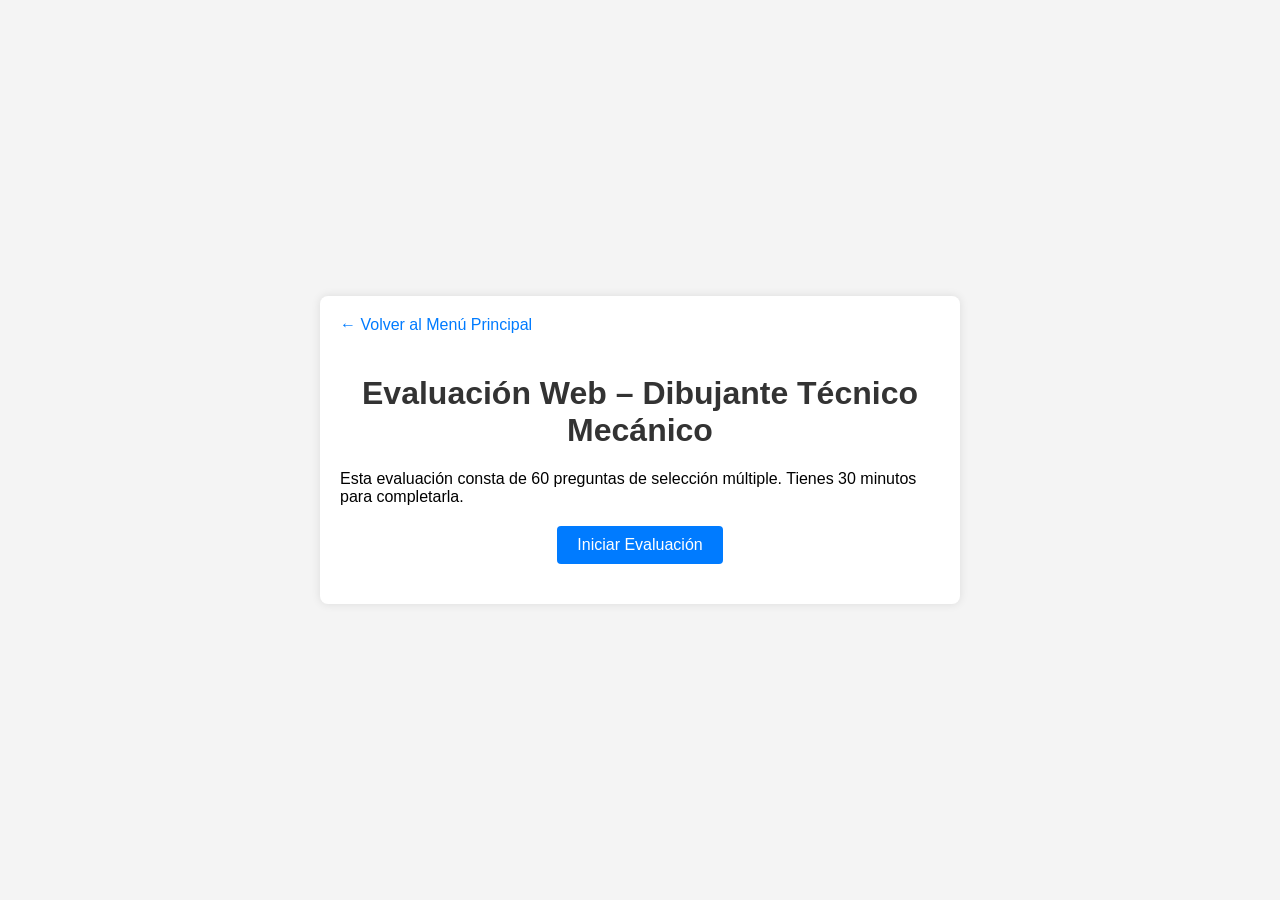
<file: cuestionario.html>
<!DOCTYPE html>
<html lang="es">
<head>
  <meta charset="UTF-8">
  <meta name="viewport" content="width=device-width, initial-scale=1.0">
  <title>Evaluación Web – Dibujante Técnico Mecánico</title>
  <style>
    body {
      font-family: Arial, sans-serif;
      background-color: #f4f4f4;
      margin: 0;
      padding: 0;
      display: flex;
      justify-content: center;
      align-items: center;
      height: 100vh;
    }
    .container {
      width: 90%;
      max-width: 600px;
      background: white;
      padding: 20px;
      border-radius: 8px;
      box-shadow: 0 0 10px rgba(0,0,0,0.1);
    }
    h1 {
      text-align: center;
      color: #333;
    }
    button {
      display: block;
      margin: 20px auto;
      padding: 10px 20px;
      font-size: 16px;
      cursor: pointer;
      background-color: #007BFF;
      color: white;
      border: none;
      border-radius: 4px;
    }
    button:hover {
      background-color: #0056b3;
    }
    a.back {
      display: inline-block;
      margin-bottom: 20px;
      color: #007BFF;
      text-decoration: none;
    }
    a.back:hover {
      text-decoration: underline;
    }
    .option {
      display: block;
      margin-bottom: 10px;
      padding: 10px;
      background-color: #e0e0e0; /* Fondo gris claro */
      color: #333; /* Texto oscuro */
      border-radius: 4px;
      cursor: pointer;
    }
    .option:hover {
      background-color: #d0d0d0; /* Gris más oscuro al pasar el mouse */
    }
    .selected {
      background-color: #003d7a; /* Azul oscuro */
      color: white; /* Texto blanco */
    }
    .correct {
      background-color: #28a745 !important; /* Verde */
      color: white !important;
    }
    .incorrect {
      background-color: #dc3545 !important; /* Rojo */
      color: white !important;
    }
    #progress-bar {
      width: 100%;
      background-color: #e0e0e0;
      border-radius: 4px;
      margin-bottom: 10px;
    }
    #progress {
      width: 0%;
      height: 10px;
      background-color: #007BFF;
      border-radius: 4px;
      transition: width 0.3s;
    }
    #timer {
      text-align: right;
      margin-bottom: 10px;
      font-weight: bold;
    }
    #result-container h2, #result-container p {
      text-align: center;
    }
    #review-list {
      list-style-type: none;
      padding: 0;
    }
    .review-item {
      padding: 8px;
      margin: 4px 0;
      background-color: #f9f9f9;
      border-radius: 4px;
    }
  </style>
</head>
<body>
  <div class="container">
    <a href="index.html" class="back">← Volver al Menú Principal</a>

    <h1>Evaluación Web – Dibujante Técnico Mecánico</h1>
    <p>Esta evaluación consta de 60 preguntas de selección múltiple. Tienes 30 minutos para completarla.</p>
    <button id="start-btn">Iniciar Evaluación</button>

    <div id="quiz-container" style="display:none;">
      <div id="progress-bar">
        <div id="progress"></div>
      </div>
      <div id="timer">Tiempo restante: <span id="time-left">30:00</span></div>

      <div id="question-container">
        <h2 id="question-text"></h2>
        <div id="options-container"></div>
        <button id="next-btn">Siguiente</button>
      </div>

      <div id="result-container" style="display:none;">
        <h2>Resultado Final</h2>
        <p id="score-text"></p>
        <p id="status-text"></p>
        <div id="answers-review">
          <h3>Resumen de respuestas:</h3>
          <ul id="review-list"></ul>
        </div>
        <button id="restart-btn">Reiniciar Evaluación</button>
      </div>
    </div>
  </div>
  <script>
    const startBtn = document.getElementById('start-btn');
    const quizContainer = document.getElementById('quiz-container');
    const questionContainer = document.getElementById('question-container');
    const resultContainer = document.getElementById('result-container');
    const questionText = document.getElementById('question-text');
    const optionsContainer = document.getElementById('options-container');
    const nextBtn = document.getElementById('next-btn');
    const scoreText = document.getElementById('score-text');
    const statusText = document.getElementById('status-text');
    const restartBtn = document.getElementById('restart-btn');
    const progressBar = document.getElementById('progress');
    const timerDisplay = document.getElementById('time-left');
    const reviewList = document.getElementById('review-list');

    let currentQuestionIndex;
    let score;
    let userAnswers = [];
    let timer;
    let timeLeft = 30 * 60; // 30 minutos en segundos

    // Banco de 60 preguntas
    const questions = [
      {
        pregunta: "¿Cuál es la función principal de un dibujante técnico en la operación minera?",
        opciones: ["A) Operar máquinas", "B) Elaborar y actualizar planos técnicos", "C) Supervisar turnos", "D) Gestionar contratos"],
        respuesta_correcta: "B",
        categoria: "Básicos"
      },
      {
        pregunta: "¿Con qué área se coordina habitualmente un dibujante técnico para recibir requerimientos de planos?",
        opciones: ["A) Recursos humanos", "B) Mantenimiento o ingeniería", "C) Logística", "D) Finanzas"],
        respuesta_correcta: "B",
        categoria: "Básicos"
      },
      {
        pregunta: "¿Qué tipo de sistema se utiliza comúnmente para gestionar la trazabilidad de planos en minería?",
        opciones: ["A) SAP", "B) Word", "C) Excel", "D) PowerPoint"],
        respuesta_correcta: "A",
        categoria: "Técnicos"
      },
      {
        pregunta: "¿Qué información revisa habitualmente un dibujante para definir el alcance de un paquete de planos?",
        opciones: ["A) Costos históricos", "B) Procedimientos, P&IDs, órdenes de trabajo", "C) Horarios de turno", "D) Listas de asistencia"],
        respuesta_correcta: "B",
        categoria: "Técnicos"
      },
      {
        pregunta: "¿Qué debe hacerse antes de iniciar un levantamiento en terreno?",
        opciones: ["A) Avisar al cliente", "B) Verificar EPP y permisos", "C) Comprar herramientas", "D) Imprimir planos"],
        respuesta_correcta: "B",
        categoria: "Normativos"
      },
      {
        pregunta: "¿Qué debe hacerse si se encuentra una discrepancia entre el plano y la realidad en terreno?",
        opciones: ["A) Ignorarla", "B) Registrarla y evaluarla", "C) Cambiar el plano sin revisión", "D) Esperar a que otro lo vea"],
        respuesta_correcta: "B",
        categoria: "Técnicos"
      },
      {
        pregunta: "¿Qué tipo de planos incluyen representaciones de tuberías, válvulas y controles del proceso?",
        opciones: ["A) Planos arquitectónicos", "B) P&ID", "C) Planos civiles", "D) Planos eléctricos"],
        respuesta_correcta: "B",
        categoria: "Técnicos"
      },
      {
        pregunta: "¿Cuál es la finalidad del control de versiones en planos técnicos?",
        opciones: ["A) Aumentar archivos", "B) Garantizar trazabilidad e integridad", "C) Hacer copias de seguridad", "D) Comprimir archivos"],
        respuesta_correcta: "B",
        categoria: "Técnicos"
      },
      {
        pregunta: "¿Qué es un plano isométrico?",
        opciones: ["A) Vista en 2D", "B) Vista 3D simplificada de tuberías", "C) Plano de planta", "D) Plano de fachada"],
        respuesta_correcta: "B",
        categoria: "Básicos"
      },
      {
        pregunta: "¿Qué herramienta se puede usar para medir distancias en terreno durante un levantamiento?",
        opciones: ["A) Solo cinta métrica", "B) Estación total, cinta, láser", "C) Solo planos", "D) Solo papel"],
        respuesta_correcta: "B",
        categoria: "Técnicos"
      },
      {
        pregunta: "¿Cuál es el propósito de una capa (layer) en CAD?",
        opciones: ["A) Cambiar color", "B) Organizar información gráfica", "C) Aumentar tamaño", "D) Decorar dibujo"],
        respuesta_correcta: "B",
        categoria: "Técnicos"
      },
      {
        pregunta: "¿Qué debe hacerse antes de actualizar un archivo CAD?",
        opciones: ["A) Guardar en la nube", "B) Verificar versión y respaldar", "C) Imprimirlo", "D) Enviar por correo"],
        respuesta_correcta: "B",
        categoria: "Técnicos"
      },
      {
        pregunta: "¿Qué debe hacerse al terminar un levantamiento en terreno?",
        opciones: ["A) Irse sin más", "B) Comparar con planos anteriores y registrar discrepancias", "C) Tomar fotos", "D) Firmar planos"],
        respuesta_correcta: "B",
        categoria: "Técnicos"
      },
      {
        pregunta: "¿Qué es PLM?",
        opciones: ["A) Plan de Lectura Mecánica", "B) Gestión del Ciclo de Vida del Producto", "C) Proceso de Levantamiento Minero", "D) Plan de Mantenimiento"],
        respuesta_correcta: "B",
        categoria: "Técnicos"
      },
      {
        pregunta: "¿Qué es un modelo BIM?",
        opciones: ["A) Sistema de calidad", "B) Modelo 3D de información del edificio", "C) Método de pintura", "D) Norma de dibujo"],
        respuesta_correcta: "B",
        categoria: "Técnicos"
      },
      {
        pregunta: "¿Qué sistema internacional de unidades se usa en ingeniería?",
        opciones: ["A) Imperial", "B) SI", "C) Técnico", "D) Binario"],
        respuesta_correcta: "B",
        categoria: "Técnicos"
      },
      {
        pregunta: "¿Qué debe hacerse si una medición está fuera de tolerancia?",
        opciones: ["A) Ignorarla", "B) Registrarla y reportarla", "C) Ajustarla manualmente", "D) Volver a medir sin registrar"],
        respuesta_correcta: "B",
        categoria: "Técnicos"
      },
      {
        pregunta: "¿Qué sistema se usa comúnmente para reportar mediciones en minería?",
        opciones: ["A) Correo personal", "B) SAP u otro sistema ERP", "C) WhatsApp", "D) Cartelera"],
        respuesta_correcta: "B",
        categoria: "Técnicos"
      },
      {
        pregunta: "¿Qué es la repetibilidad en metrología?",
        opciones: ["A) Medir con diferentes instrumentos", "B) Obtener resultados similares bajo mismas condiciones", "C) Cambiar método", "D) Medir una vez"],
        respuesta_correcta: "B",
        categoria: "Técnicos"
      },
      {
        pregunta: "¿Qué debe hacerse antes de iniciar una medición?",
        opciones: ["A) Comenzar sin preparación", "B) Verificar estado del instrumento y calibración", "C) Solo revisar batería", "D) Guardar instrumento"],
        respuesta_correcta: "B",
        categoria: "Técnicos"
      },
      {
        pregunta: "¿Qué es la calibración de un instrumento?",
        opciones: ["A) Limpiarlo", "B) Comparar con un patrón de referencia", "C) Guardarlo", "D) Cambiar color"],
        respuesta_correcta: "B",
        categoria: "Técnicos"
      },
      {
        pregunta: "¿Qué significa trazabilidad en metrología?",
        opciones: ["A) Seguir a operarios", "B) Relación con patrones nacionales/internacionales", "C) Registrar veces usado", "D) Imprimir etiquetas"],
        respuesta_correcta: "B",
        categoria: "Técnicos"
      },
      {
        pregunta: "¿Qué tipo de desgaste se evalúa frecuentemente con metrología?",
        opciones: ["A) Visual", "B) Dimensional", "C) De color", "D) De sonido"],
        respuesta_correcta: "B",
        categoria: "Técnicos"
      },
      {
        pregunta: "¿Qué es la comprobación de mediciones?",
        opciones: ["A) Medir solo una vez", "B) Verificar validez del resultado", "C) Solo revisar instrumento", "D) Guardar valor"],
        respuesta_correcta: "B",
        categoria: "Técnicos"
      },
      {
        pregunta: "¿Cuál es el propósito de medir tolerancias?",
        opciones: ["A) Aumentar tamaño", "B) Asegurar que el componente funcione", "C) Cambiar material", "D) Reducir velocidad"],
        respuesta_correcta: "B",
        categoria: "Técnicos"
      },
      {
        pregunta: "¿Qué debe incluirse en el registro de una medición?",
        opciones: ["A) Solo el valor", "B) Fecha, responsable, valor, instrumento y condiciones", "C) Solo nombre del equipo", "D) Solo turno"],
        respuesta_correcta: "B",
        categoria: "Técnicos"
      },
      {
        pregunta: "¿Qué relación existe entre metrología y mantenimiento?",
        opciones: ["A) No tienen relación", "B) Evalúa estado de equipos", "C) Solo se usa en ventas", "D) Solo en talleres"],
        respuesta_correcta: "B",
        categoria: "Técnicos"
      },
      {
        pregunta: "¿Qué es un ART?",
        opciones: ["A) Análisis de Riesgos del Trabajo", "B) Accidente Realizado en Turno", "C) Área de Reparación Temporal", "D) Acción Responsable de Turno"],
        respuesta_correcta: "A",
        categoria: "Normativos"
      },
      {
        pregunta: "¿Qué significa DS 132?",
        opciones: ["A) Documento de seguridad", "B) Decreto Supremo de Seguridad Minera", "C) Documento de sistema", "D) Departamento de salud"],
        respuesta_correcta: "B",
        categoria: "Normativos"
      },
      {
        pregunta: "¿Cuál es la función del EPP?",
        opciones: ["A) Proteger ropa", "B) Proteger al trabajador de riesgos", "C) Solo para apariencia", "D) Registrar horas"],
        respuesta_correcta: "B",
        categoria: "Normativos"
      },
      {
        pregunta: "¿Qué es un FRM?",
        opciones: ["A) Factor de Riesgo Mínimo", "B) Factor de Riesgo Crítico", "C) Fondo de Riesgo Minero", "D) Formulario de Riesgo Mensual"],
        respuesta_correcta: "B",
        categoria: "Normativos"
      },
      {
        pregunta: "¿Qué debe hacerse si se detecta una condición insegura?",
        opciones: ["A) Continuar trabajando", "B) Detener la tarea y notificar", "C) Esperar accidente", "D) Decirlo al final del día"],
        respuesta_correcta: "B",
        categoria: "Normativos"
      },
      {
        pregunta: "¿Qué es un espacio confinado?",
        opciones: ["A) Lugar con mucha luz", "B) Área con ventilación limitada y posibles riesgos", "C) Lugar amplio", "D) Solo baño"],
        respuesta_correcta: "B",
        categoria: "Normativos"
      },
      {
        pregunta: "¿Qué es un near miss?",
        opciones: ["A) Error grave", "B) Incidente que pudo haber causado daño", "C) Accidente leve", "D) Descanso"],
        respuesta_correcta: "B",
        categoria: "Normativos"
      },
      {
        pregunta: "¿Qué debe hacerse en caso de una emergencia?",
        opciones: ["A) Quedarse quieto", "B) Seguir el plan de emergencia", "C) Salir corriendo sin aviso", "D) Esperar a que otros actúen"],
        respuesta_correcta: "B",
        categoria: "Normativos"
      },
      {
        pregunta: "¿Qué es ISO 45001?",
        opciones: ["A) Sistema de calidad", "B) Sistema de seguridad y salud ocupacional", "C) Sistema ambiental", "D) Sistema financiero"],
        respuesta_correcta: "B",
        categoria: "Normativos"
      },
      {
        pregunta: "¿Qué debe hacerse al recibir una orden de trabajo?",
        opciones: ["A) Comenzar sin leer", "B) Leerla, aclarar dudas y evaluar riesgos", "C) Solo firmarla", "D) Entregarla a otro"],
        respuesta_correcta: "B",
        categoria: "Normativos"
      },
      {
        pregunta: "¿Qué significa ISO 14001?",
        opciones: ["A) Sistema de calidad", "B) Sistema de gestión ambiental", "C) Sistema de seguridad", "D) Sistema de logística"],
        respuesta_correcta: "B",
        categoria: "Normativos"
      },
      {
        pregunta: "¿Cómo se debe manejar la disposición de aceites usados?",
        opciones: ["A) Tirar en drenaje", "B) Disponer en contenedores certificados", "C) Mezclar con otros", "D) Dejar en taller"],
        respuesta_correcta: "B",
        categoria: "Normativos"
      },
      {
        pregunta: "¿Qué es una buena práctica de eficiencia energética?",
        opciones: ["A) Dejar equipos prendidos", "B) Apagar equipos innecesarios", "C) Usar bombillas tradicionales", "D) Aumentar consumo"],
        respuesta_correcta: "B",
        categoria: "Normativos"
      },
      {
        pregunta: "¿Qué debe hacerse si se detecta un derrame de sustancia peligrosa?",
        opciones: ["A) Limpiar si es pequeño", "B) Seguir procedimiento de contingencia", "C) Dejar para otro turno", "D) Ignorarlo"],
        respuesta_correcta: "B",
        categoria: "Normativos"
      },
      {
        pregunta: "¿Qué es la clasificación de residuos?",
        opciones: ["A) Agrupar por tamaño", "B) Separar según su naturaleza y tratamiento", "C) Poner todos juntos", "D) Solo guardar"],
        respuesta_correcta: "B",
        categoria: "Normativos"
      },
      {
        pregunta: "¿Qué significa NCh 3262?",
        opciones: ["A) Norma de calidad", "B) Norma de equidad y no discriminación", "C) Norma de dibujo técnico", "D) Norma de seguridad"],
        respuesta_correcta: "B",
        categoria: "Normativos"
      },
      {
        pregunta: "¿Qué debe hacerse para proteger los recursos hídricos en la operación?",
        opciones: ["A) Usar sin control", "B) Implementar buenas prácticas de uso eficiente", "C) Solo monitorear caudal", "D) Aumentar consumo"],
        respuesta_correcta: "B",
        categoria: "Normativos"
      },
      {
        pregunta: "¿Qué tipo de residuos deben separarse en la operación minera?",
        opciones: ["A) Solo los grandes", "B) Todos según clasificación", "C) Solo electrónicos", "D) Solo de oficina"],
        respuesta_correcta: "B",
        categoria: "Normativos"
      },
      {
        pregunta: "¿Qué es un plan de contingencia ambiental?",
        opciones: ["A) Plan para aumentar producción", "B) Plan para responder a emergencias ambientales", "C) Plan de vacaciones", "D) Plan de compras"],
        respuesta_correcta: "B",
        categoria: "Normativos"
      },
      {
        pregunta: "¿Qué debe hacerse al notar un impacto ambiental?",
        opciones: ["A) No hacer nada", "B) Comunicar a supervisión y seguir protocolos", "C) Solo tomar foto", "D) Esperar que desaparezca"],
        respuesta_correcta: "B",
        categoria: "Normativos"
      },
      {
        pregunta: "¿Qué debe hacerse para planificar la elaboración de un paquete de planos?",
        opciones: ["A) Solo dibujar", "B) Definir hitos, recursos, revisiones y responsables", "C) Solo revisar", "D) No es necesario planificar"],
        respuesta_correcta: "B",
        categoria: "Técnicos"
      },
      {
        pregunta: "¿Qué debe incluir un informe de prefactibilidad documental?",
        opciones: ["A) Solo imágenes", "B) Perfil técnico, costos, tiempos y riesgos", "C) Solo planos nuevos", "D) Opinión personal"],
        respuesta_correcta: "B",
        categoria: "Técnicos"
      },
      {
        pregunta: "¿Cómo se debe validar los requerimientos con el cliente interno?",
        opciones: ["A) No es necesario", "B) Compartir borradores y confirmar expectativas", "C) Solo enviar correo", "D) Validar solo con jefe"],
        respuesta_correcta: "B",
        categoria: "Técnicos"
      },
      {
        pregunta: "¿Qué aspectos verifica en terreno antes de dar por válido un levantamiento?",
        opciones: ["A) Solo que esté limpio", "B) Que coincida con planos y esté seguro", "C) Solo iluminación", "D) Solo temperatura"],
        respuesta_correcta: "B",
        categoria: "Técnicos"
      },
      {
        pregunta: "¿Qué criterios aplica para nombrar archivos actualizados?",
        opciones: ["A) Al azar", "B) Usar nomenclatura estandarizada", "C) Solo fecha", "D) Solo número"],
        respuesta_correcta: "B",
        categoria: "Técnicos"
      },
      {
        pregunta: "¿Cómo verifica la repetibilidad de un resultado de medición?",
        opciones: ["A) Medir solo una vez", "B) Repetir medición y comparar resultados", "C) Solo revisar instrumento", "D) Asumir que es correcto"],
        respuesta_correcta: "B",
        categoria: "Técnicos"
      },
      {
        pregunta: "¿Qué debe hacerse si un resultado de medición no coincide con lo esperado?",
        opciones: ["A) Ignorarlo", "B) Investigar causa y reportar", "C) Cambiar valor", "D) Volver a medir sin registrar"],
        respuesta_correcta: "B",
        categoria: "Técnicos"
      },
      {
        pregunta: "¿Qué tipo de medición evalúa desalineaciones?",
        opciones: ["A) Dimensional", "B) Geométrica", "C) Solo visual", "D) Solo temperatura"],
        respuesta_correcta: "B",
        categoria: "Técnicos"
      },
      {
        pregunta: "¿Qué herramienta se usa comúnmente para evaluar desgaste dimensional?",
        opciones: ["A) Cámara", "B) Pie de metro, micrómetro", "C) Termómetro", "D) Cronómetro"],
        respuesta_correcta: "B",
        categoria: "Técnicos"
      },
      {
        pregunta: "¿Qué debe hacerse para asegurar que la medición no se vea afectada por condiciones del entorno?",
        opciones: ["A) No importa el entorno", "B) Verificar condiciones de estabilidad y ambiente", "C) Medir rápido", "D) Usar cualquier lugar"],
        respuesta_correcta: "B",
        categoria: "Técnicos"
      },
      {
        pregunta: "¿Qué tipo de análisis se usa para evaluar esfuerzos en piezas?",
        opciones: ["A) Análisis de mercado", "B) Análisis de elementos finitos", "C) Análisis de costo", "D) Análisis de tiempo"],
        respuesta_correcta: "B",
        categoria: "Técnicos"
      },
      {
        pregunta: "¿Qué debe hacerse para asegurar que la modificación de un plano no afecte otros relacionados?",
        opciones: ["A) No es necesario", "B) Validar compatibilidad con otros planos", "C) Solo revisar uno", "D) Solo notificar"],
        respuesta_correcta: "B",
        categoria: "Técnicos"
      },
      {
        pregunta: "¿Cómo se deja trazabilidad de un cambio en un plano?",
        opciones: ["A) No es necesario", "B) Registrar en sistema con fecha y responsable", "C) Solo avisar verbalmente", "D) Solo en papel"],
        respuesta_correcta: "B",
        categoria: "Técnicos"
      }
    ];

    startBtn.addEventListener('click', startQuiz);

    function startTimer() {
      timer = setInterval(() => {
        timeLeft--;
        const minutes = Math.floor(timeLeft / 60);
        const seconds = timeLeft % 60;
        timerDisplay.textContent = `${minutes.toString().padStart(2, '0')}:${seconds.toString().padStart(2, '0')}`;

        if (timeLeft <= 0) {
          clearInterval(timer);
          finishQuizByTimeout();
        }
      }, 1000);
    }

    function startQuiz() {
      startBtn.style.display = 'none';
      quizContainer.style.display = 'block';
      currentQuestionIndex = 0;
      score = 0;
      userAnswers = [];
      timeLeft = 30 * 60;
      startTimer();
      showQuestion();
    }

    function updateProgressBar() {
      const progressPercent = ((currentQuestionIndex + 1) / questions.length) * 100;
      progressBar.style.width = `${progressPercent}%`;
    }

    function showQuestion() {
      resetState();
      const currentQuestion = questions[currentQuestionIndex];
      questionText.textContent = currentQuestion.pregunta;

      currentQuestion.opciones.forEach((opcion, index) => {
        const button = document.createElement('button');
        button.classList.add('option');
        button.textContent = opcion;
        button.dataset.answer = opcion.charAt(0); // A, B, C o D
        button.addEventListener('click', selectAnswer);
        optionsContainer.appendChild(button);
      });

      updateProgressBar();
    }

    function resetState() {
      while (optionsContainer.firstChild) {
        optionsContainer.removeChild(optionsContainer.firstChild);
      }
      nextBtn.style.display = 'none';
    }

    function selectAnswer(e) {
      const selectedButton = e.target;
      const answer = selectedButton.dataset.answer;

      Array.from(optionsContainer.children).forEach(button => {
        button.classList.remove('selected');
        if (button.dataset.answer === answer) {
          button.classList.add('selected');
        }
      });

      userAnswers.push(answer);

      nextBtn.style.display = 'block';
    }

    nextBtn.addEventListener('click', () => {
      const currentQuestion = questions[currentQuestionIndex];
      if (userAnswers[userAnswers.length - 1] === currentQuestion.respuesta_correcta) {
        score++;
      }

      currentQuestionIndex++;
      if (currentQuestionIndex < questions.length) {
        showQuestion();
      } else {
        clearInterval(timer);
        showResult();
      }
    });

    function finishQuizByTimeout() {
      questionContainer.style.display = 'none';
      resultContainer.style.display = 'block';

      scoreText.textContent = "La evaluación ha terminado por tiempo.";
      statusText.textContent = "⏰ Tiempo agotado.";
      statusText.style.color = '#ff6600';

      reviewList.innerHTML = '';
      questions.forEach((q, i) => {
        const li = document.createElement('li');
        li.classList.add('review-item');
        const userAns = userAnswers[i] || 'No respondida';
        const isCorrect = userAns === q.respuesta_correcta;
        li.innerHTML = `
          <strong>P${i+1}:</strong> ${q.pregunta}<br>
          Tu respuesta: ${userAns} - Correcta: ${q.respuesta_correcta} 
          <span style="color:${isCorrect ? 'green' : 'red'}">${isCorrect ? '✔' : '✘'}</span>
        `;
        reviewList.appendChild(li);
      });
    }

    function showResult() {
      questionContainer.style.display = 'none';
      resultContainer.style.display = 'block';

      const percentage = Math.round((score / questions.length) * 100);
      scoreText.textContent = `Obtuviste ${score} de ${questions.length} (${percentage}%)`;

      if (percentage >= 70) {
        statusText.textContent = '✅ ¡Aprobado!';
        statusText.style.color = '#28a745';
      } else {
        statusText.textContent = '❌ Reprobado.';
        statusText.style.color = '#dc3545';
      }

      reviewList.innerHTML = '';
      questions.forEach((q, i) => {
        const li = document.createElement('li');
        li.classList.add('review-item');
        const userAns = userAnswers[i];
        const isCorrect = userAns === q.respuesta_correcta;
        li.innerHTML = `
          <strong>P${i+1}:</strong> ${q.pregunta}<br>
          Tu respuesta: ${userAns} - Correcta: ${q.respuesta_correcta} 
          <span style="color:${isCorrect ? 'green' : 'red'}">${isCorrect ? '✔' : '✘'}</span>
        `;
        reviewList.appendChild(li);
      });
    }

    restartBtn.addEventListener('click', () => {
      resultContainer.style.display = 'none';
      startBtn.style.display = 'block';
    });
  </script>
</body>
</html>
</file>
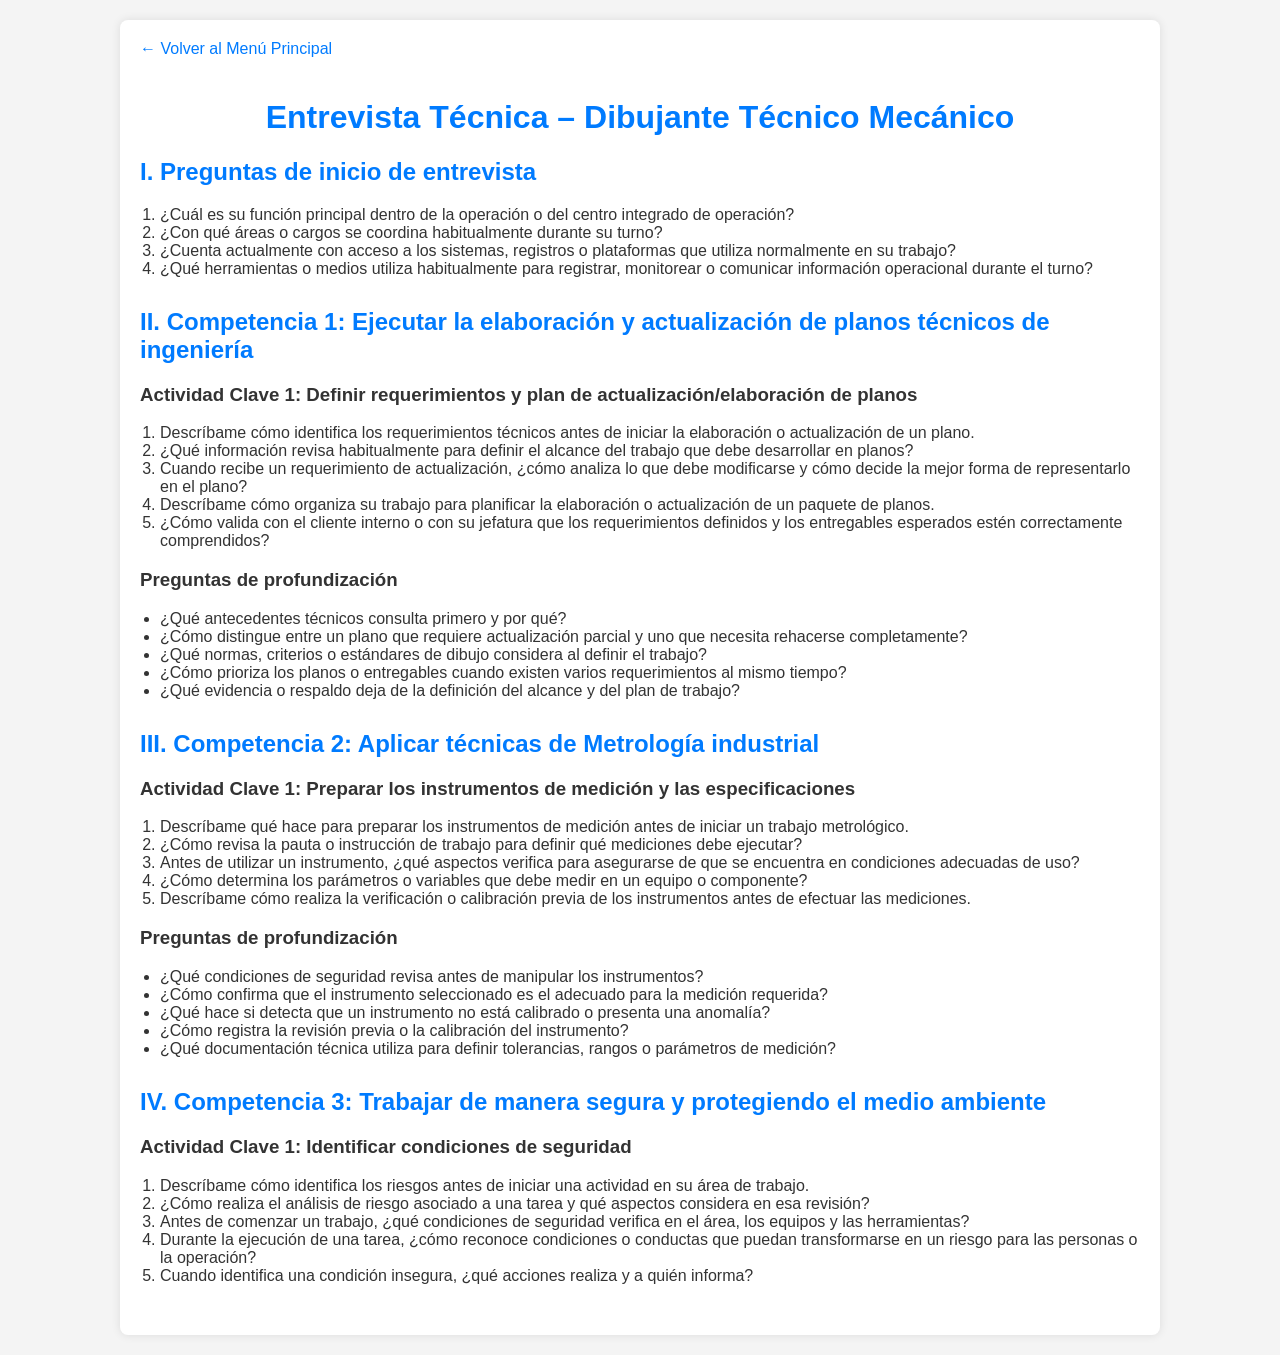
<file: entrevista.html>
<!DOCTYPE html>
<html lang="es">
<head>
  <meta charset="UTF-8">
  <meta name="viewport" content="width=device-width, initial-scale=1.0">
  <title>Entrevista Técnica – Dibujante Técnico Mecánico</title>
  <style>
    body {
      font-family: Arial, sans-serif;
      background-color: #f4f4f4;
      margin: 0;
      padding: 20px;
      color: #333;
    }
    .container {
      max-width: 1000px;
      margin: 0 auto;
      background-color: white;
      padding: 20px;
      border-radius: 8px;
      box-shadow: 0 0 10px rgba(0,0,0,0.1);
    }
    h1 {
      text-align: center;
      color: #007BFF;
    }
    .section {
      margin-bottom: 30px;
    }
    h2 {
      color: #007BFF;
    }
    ol, ul {
      padding-left: 20px;
    }
    a.back {
      display: inline-block;
      margin-bottom: 20px;
      color: #007BFF;
      text-decoration: none;
    }
    a.back:hover {
      text-decoration: underline;
    }
  </style>
</head>
<body>
  <div class="container">
    <a href="index.html" class="back">← Volver al Menú Principal</a>

    <h1>Entrevista Técnica – Dibujante Técnico Mecánico</h1>

    <div class="section">
      <h2>I. Preguntas de inicio de entrevista</h2>
      <ol>
        <li>¿Cuál es su función principal dentro de la operación o del centro integrado de operación?</li>
        <li>¿Con qué áreas o cargos se coordina habitualmente durante su turno?</li>
        <li>¿Cuenta actualmente con acceso a los sistemas, registros o plataformas que utiliza normalmente en su trabajo?</li>
        <li>¿Qué herramientas o medios utiliza habitualmente para registrar, monitorear o comunicar información operacional durante el turno?</li>
      </ol>
    </div>

    <div class="section">
      <h2>II. Competencia 1: Ejecutar la elaboración y actualización de planos técnicos de ingeniería</h2>
      <h3>Actividad Clave 1: Definir requerimientos y plan de actualización/elaboración de planos</h3>
      <ol>
        <li>Descríbame cómo identifica los requerimientos técnicos antes de iniciar la elaboración o actualización de un plano.</li>
        <li>¿Qué información revisa habitualmente para definir el alcance del trabajo que debe desarrollar en planos?</li>
        <li>Cuando recibe un requerimiento de actualización, ¿cómo analiza lo que debe modificarse y cómo decide la mejor forma de representarlo en el plano?</li>
        <li>Descríbame cómo organiza su trabajo para planificar la elaboración o actualización de un paquete de planos.</li>
        <li>¿Cómo valida con el cliente interno o con su jefatura que los requerimientos definidos y los entregables esperados estén correctamente comprendidos?</li>
      </ol>
      <h3>Preguntas de profundización</h3>
      <ul>
        <li>¿Qué antecedentes técnicos consulta primero y por qué?</li>
        <li>¿Cómo distingue entre un plano que requiere actualización parcial y uno que necesita rehacerse completamente?</li>
        <li>¿Qué normas, criterios o estándares de dibujo considera al definir el trabajo?</li>
        <li>¿Cómo prioriza los planos o entregables cuando existen varios requerimientos al mismo tiempo?</li>
        <li>¿Qué evidencia o respaldo deja de la definición del alcance y del plan de trabajo?</li>
      </ul>
    </div>

    <div class="section">
      <h2>III. Competencia 2: Aplicar técnicas de Metrología industrial</h2>
      <h3>Actividad Clave 1: Preparar los instrumentos de medición y las especificaciones</h3>
      <ol>
        <li>Descríbame qué hace para preparar los instrumentos de medición antes de iniciar un trabajo metrológico.</li>
        <li>¿Cómo revisa la pauta o instrucción de trabajo para definir qué mediciones debe ejecutar?</li>
        <li>Antes de utilizar un instrumento, ¿qué aspectos verifica para asegurarse de que se encuentra en condiciones adecuadas de uso?</li>
        <li>¿Cómo determina los parámetros o variables que debe medir en un equipo o componente?</li>
        <li>Descríbame cómo realiza la verificación o calibración previa de los instrumentos antes de efectuar las mediciones.</li>
      </ol>
      <h3>Preguntas de profundización</h3>
      <ul>
        <li>¿Qué condiciones de seguridad revisa antes de manipular los instrumentos?</li>
        <li>¿Cómo confirma que el instrumento seleccionado es el adecuado para la medición requerida?</li>
        <li>¿Qué hace si detecta que un instrumento no está calibrado o presenta una anomalía?</li>
        <li>¿Cómo registra la revisión previa o la calibración del instrumento?</li>
        <li>¿Qué documentación técnica utiliza para definir tolerancias, rangos o parámetros de medición?</li>
      </ul>
    </div>

    <div class="section">
      <h2>IV. Competencia 3: Trabajar de manera segura y protegiendo el medio ambiente</h2>
      <h3>Actividad Clave 1: Identificar condiciones de seguridad</h3>
      <ol>
        <li>Descríbame cómo identifica los riesgos antes de iniciar una actividad en su área de trabajo.</li>
        <li>¿Cómo realiza el análisis de riesgo asociado a una tarea y qué aspectos considera en esa revisión?</li>
        <li>Antes de comenzar un trabajo, ¿qué condiciones de seguridad verifica en el área, los equipos y las herramientas?</li>
        <li>Durante la ejecución de una tarea, ¿cómo reconoce condiciones o conductas que puedan transformarse en un riesgo para las personas o la operación?</li>
        <li>Cuando identifica una condición insegura, ¿qué acciones realiza y a quién informa?</li>
      </ol>
    </div>
  </div>
</body>
</html>
</file>
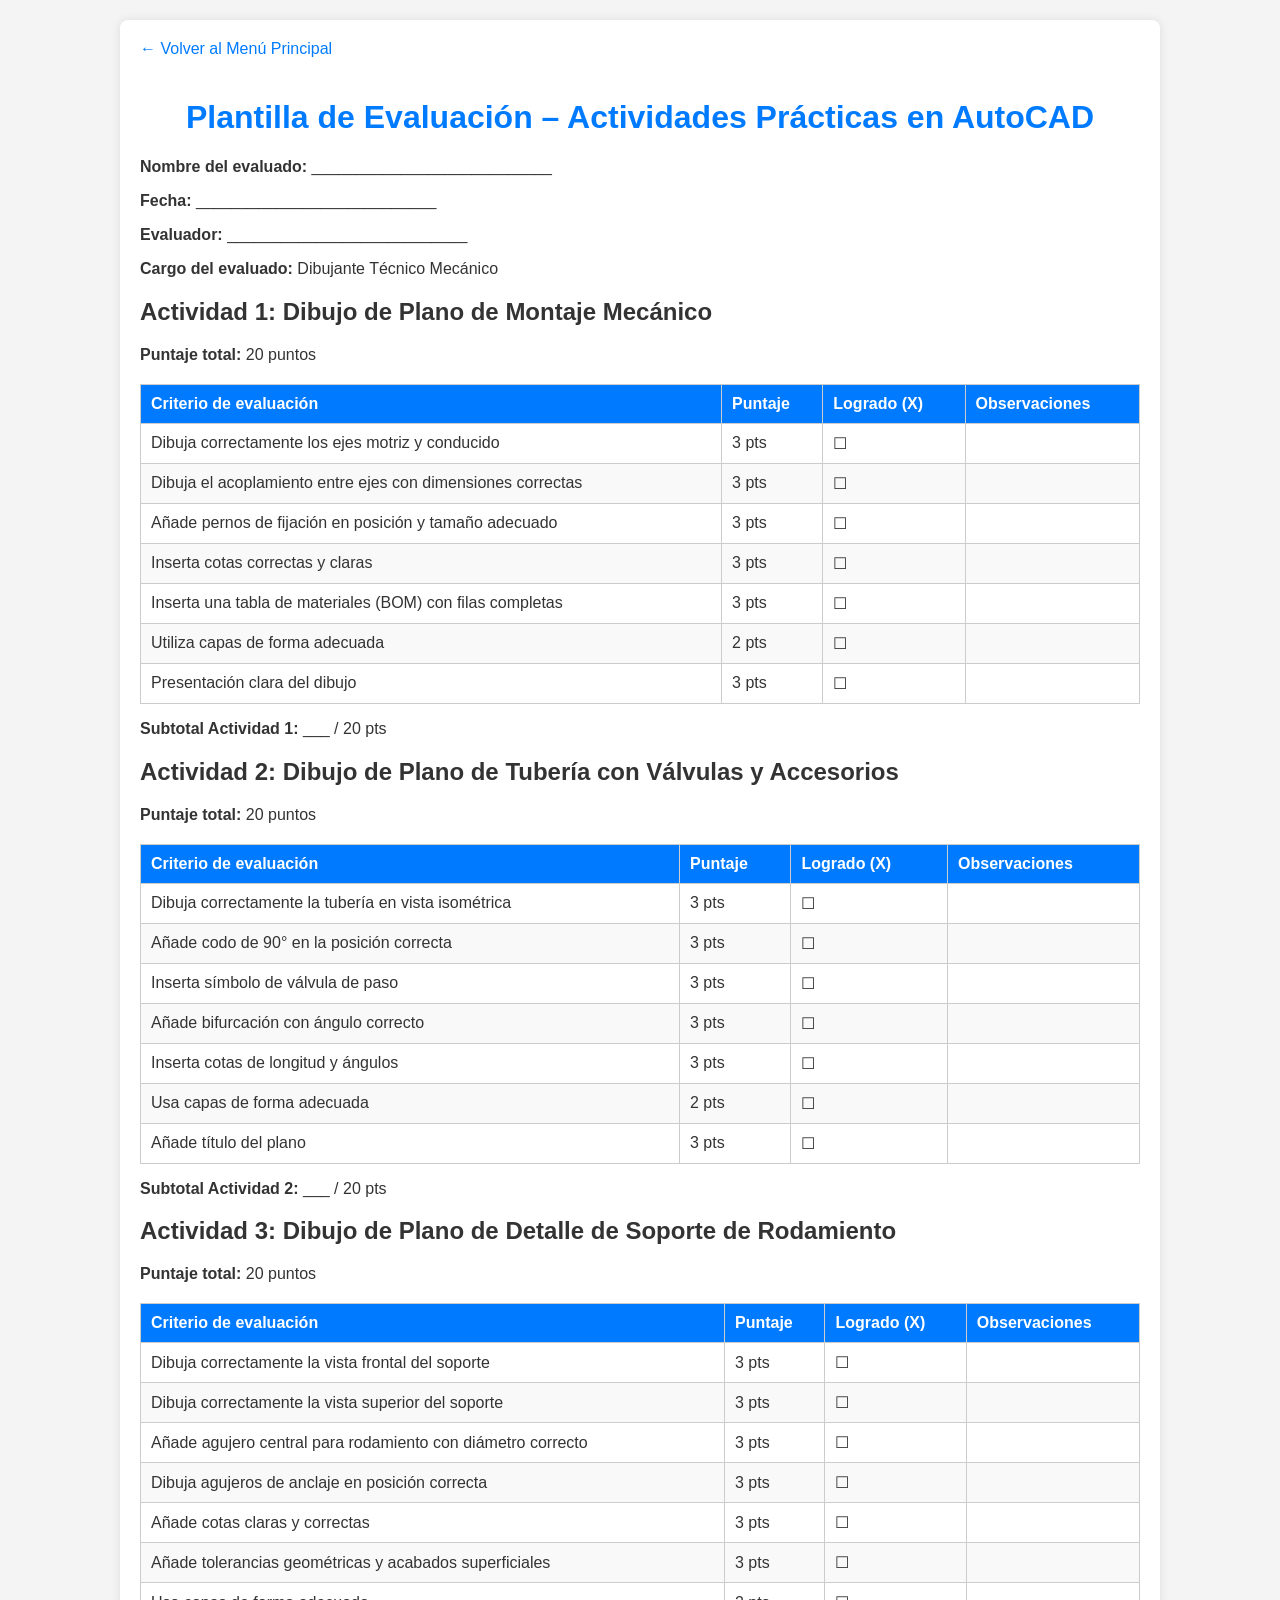
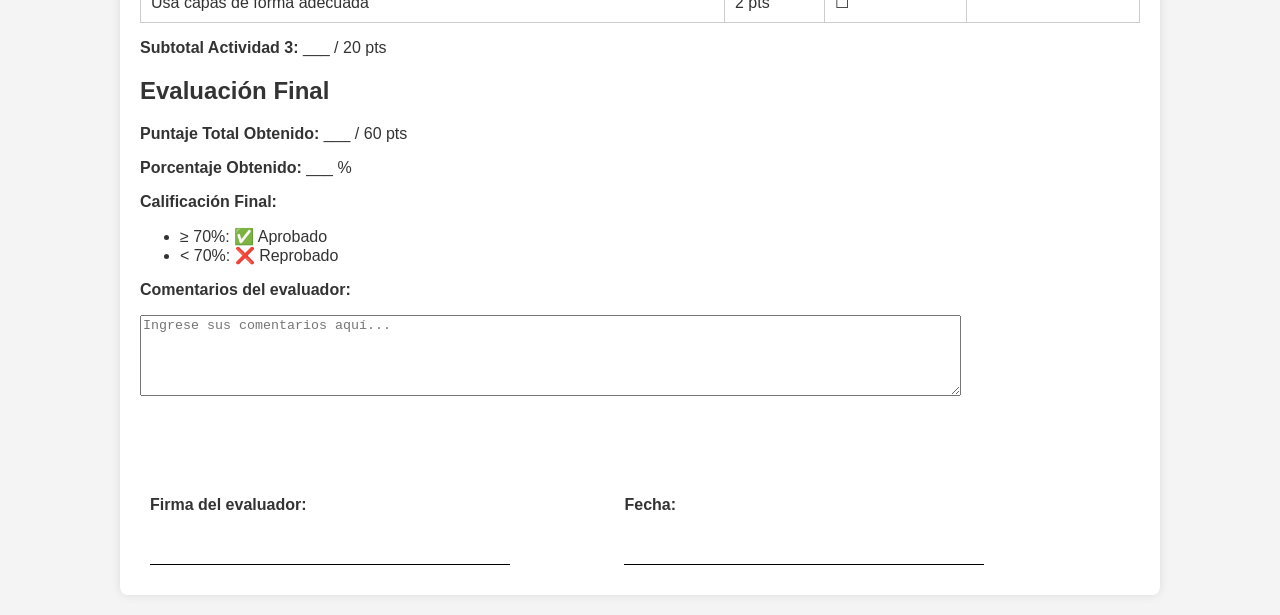
<file: evaluacion.html>
<!DOCTYPE html>
<html lang="es">
<head>
  <meta charset="UTF-8">
  <meta name="viewport" content="width=device-width, initial-scale=1.0">
  <title>Plantilla de Evaluación – Actividades Prácticas en AutoCAD</title>
  <style>
    body {
      font-family: Arial, sans-serif;
      background-color: #f4f4f4;
      margin: 0;
      padding: 20px;
      color: #333;
    }
    .container {
      max-width: 1000px;
      margin: 0 auto;
      background-color: white;
      padding: 20px;
      border-radius: 8px;
      box-shadow: 0 0 10px rgba(0,0,0,0.1);
    }
    h1 {
      text-align: center;
      color: #007BFF;
    }
    table {
      width: 100%;
      border-collapse: collapse;
      margin-top: 20px;
    }
    th, td {
      border: 1px solid #ccc;
      padding: 10px;
      text-align: left;
    }
    th {
      background-color: #007BFF;
      color: white;
    }
    tr:nth-child(even) {
      background-color: #f9f9f9;
    }
    .signature-section {
      margin-top: 30px;
    }
    .signature-box {
      margin-top: 40px;
      display: inline-block;
      width: 45%;
      padding: 10px;
    }
    .signature-line {
      border-top: 1px solid black;
      width: 80%;
      margin-top: 50px;
    }
    a.back {
      display: inline-block;
      margin-bottom: 20px;
      color: #007BFF;
      text-decoration: none;
    }
    a.back:hover {
      text-decoration: underline;
    }
  </style>
</head>
<body>
  <div class="container">
    <a href="index.html" class="back">← Volver al Menú Principal</a>

    <h1>Plantilla de Evaluación – Actividades Prácticas en AutoCAD</h1>

    <p><strong>Nombre del evaluado:</strong> ___________________________</p>
    <p><strong>Fecha:</strong> ___________________________</p>
    <p><strong>Evaluador:</strong> ___________________________</p>
    <p><strong>Cargo del evaluado:</strong> Dibujante Técnico Mecánico</p>

    <h2>Actividad 1: Dibujo de Plano de Montaje Mecánico</h2>
    <p><strong>Puntaje total:</strong> 20 puntos</p>

    <table>
      <thead>
        <tr>
          <th>Criterio de evaluación</th>
          <th>Puntaje</th>
          <th>Logrado (X)</th>
          <th>Observaciones</th>
        </tr>
      </thead>
      <tbody>
        <tr>
          <td>Dibuja correctamente los ejes motriz y conducido</td>
          <td>3 pts</td>
          <td>☐</td>
          <td></td>
        </tr>
        <tr>
          <td>Dibuja el acoplamiento entre ejes con dimensiones correctas</td>
          <td>3 pts</td>
          <td>☐</td>
          <td></td>
        </tr>
        <tr>
          <td>Añade pernos de fijación en posición y tamaño adecuado</td>
          <td>3 pts</td>
          <td>☐</td>
          <td></td>
        </tr>
        <tr>
          <td>Inserta cotas correctas y claras</td>
          <td>3 pts</td>
          <td>☐</td>
          <td></td>
        </tr>
        <tr>
          <td>Inserta una tabla de materiales (BOM) con filas completas</td>
          <td>3 pts</td>
          <td>☐</td>
          <td></td>
        </tr>
        <tr>
          <td>Utiliza capas de forma adecuada</td>
          <td>2 pts</td>
          <td>☐</td>
          <td></td>
        </tr>
        <tr>
          <td>Presentación clara del dibujo</td>
          <td>3 pts</td>
          <td>☐</td>
          <td></td>
        </tr>
      </tbody>
    </table>
    <p><strong>Subtotal Actividad 1:</strong> ___ / 20 pts</p>

    <h2>Actividad 2: Dibujo de Plano de Tubería con Válvulas y Accesorios</h2>
    <p><strong>Puntaje total:</strong> 20 puntos</p>

    <table>
      <thead>
        <tr>
          <th>Criterio de evaluación</th>
          <th>Puntaje</th>
          <th>Logrado (X)</th>
          <th>Observaciones</th>
        </tr>
      </thead>
      <tbody>
        <tr>
          <td>Dibuja correctamente la tubería en vista isométrica</td>
          <td>3 pts</td>
          <td>☐</td>
          <td></td>
        </tr>
        <tr>
          <td>Añade codo de 90° en la posición correcta</td>
          <td>3 pts</td>
          <td>☐</td>
          <td></td>
        </tr>
        <tr>
          <td>Inserta símbolo de válvula de paso</td>
          <td>3 pts</td>
          <td>☐</td>
          <td></td>
        </tr>
        <tr>
          <td>Añade bifurcación con ángulo correcto</td>
          <td>3 pts</td>
          <td>☐</td>
          <td></td>
        </tr>
        <tr>
          <td>Inserta cotas de longitud y ángulos</td>
          <td>3 pts</td>
          <td>☐</td>
          <td></td>
        </tr>
        <tr>
          <td>Usa capas de forma adecuada</td>
          <td>2 pts</td>
          <td>☐</td>
          <td></td>
        </tr>
        <tr>
          <td>Añade título del plano</td>
          <td>3 pts</td>
          <td>☐</td>
          <td></td>
        </tr>
      </tbody>
    </table>
    <p><strong>Subtotal Actividad 2:</strong> ___ / 20 pts</p>

    <h2>Actividad 3: Dibujo de Plano de Detalle de Soporte de Rodamiento</h2>
    <p><strong>Puntaje total:</strong> 20 puntos</p>

    <table>
      <thead>
        <tr>
          <th>Criterio de evaluación</th>
          <th>Puntaje</th>
          <th>Logrado (X)</th>
          <th>Observaciones</th>
        </tr>
      </thead>
      <tbody>
        <tr>
          <td>Dibuja correctamente la vista frontal del soporte</td>
          <td>3 pts</td>
          <td>☐</td>
          <td></td>
        </tr>
        <tr>
          <td>Dibuja correctamente la vista superior del soporte</td>
          <td>3 pts</td>
          <td>☐</td>
          <td></td>
        </tr>
        <tr>
          <td>Añade agujero central para rodamiento con diámetro correcto</td>
          <td>3 pts</td>
          <td>☐</td>
          <td></td>
        </tr>
        <tr>
          <td>Dibuja agujeros de anclaje en posición correcta</td>
          <td>3 pts</td>
          <td>☐</td>
          <td></td>
        </tr>
        <tr>
          <td>Añade cotas claras y correctas</td>
          <td>3 pts</td>
          <td>☐</td>
          <td></td>
        </tr>
        <tr>
          <td>Añade tolerancias geométricas y acabados superficiales</td>
          <td>3 pts</td>
          <td>☐</td>
          <td></td>
        </tr>
        <tr>
          <td>Usa capas de forma adecuada</td>
          <td>2 pts</td>
          <td>☐</td>
          <td></td>
        </tr>
      </tbody>
    </table>
    <p><strong>Subtotal Actividad 3:</strong> ___ / 20 pts</p>

    <h2>Evaluación Final</h2>
    <p><strong>Puntaje Total Obtenido:</strong> ___ / 60 pts</p>
    <p><strong>Porcentaje Obtenido:</strong> ___ %</p>
    <p><strong>Calificación Final:</strong></p>
    <ul>
      <li>≥ 70%: ✅ Aprobado</li>
      <li>&lt; 70%: ❌ Reprobado</li>
    </ul>

    <p><strong>Comentarios del evaluador:</strong></p>
    <textarea rows="5" cols="100" placeholder="Ingrese sus comentarios aquí..."></textarea>

    <div class="signature-section">
      <div class="signature-box">
        <p><strong>Firma del evaluador:</strong></p>
        <div class="signature-line"></div>
      </div>
      <div class="signature-box">
        <p><strong>Fecha:</strong></p>
        <div class="signature-line"></div>
      </div>
    </div>
  </div>
</body>
</html>
</file>
